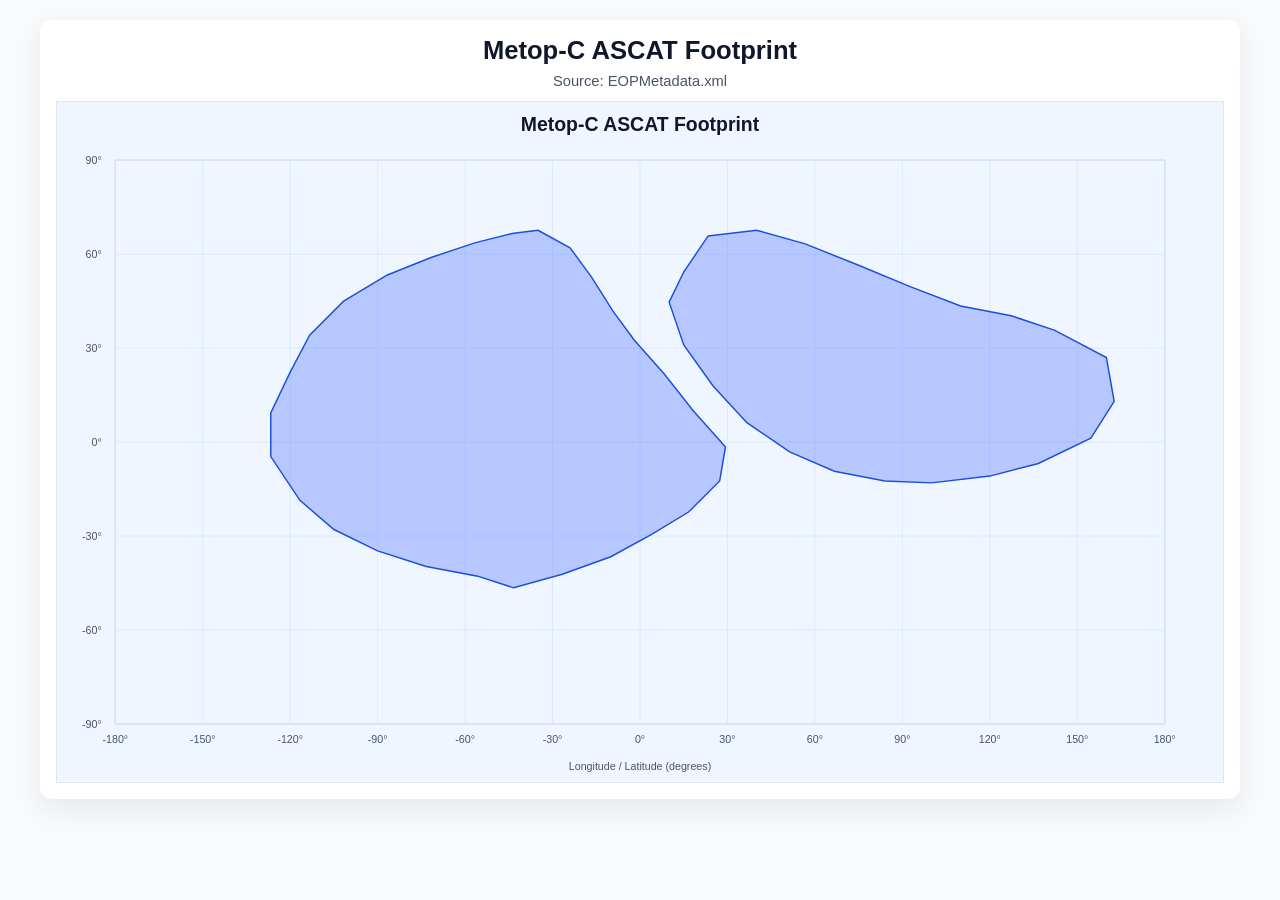
<file: ascat_map.html>
<!DOCTYPE html>
<html lang="en">
  <head>
    <meta charset="UTF-8" />
    <meta name="viewport" content="width=device-width, initial-scale=1.0" />
    <title>Metop-C ASCAT Footprint</title>
    <style>
      :root {
        --bg: #f8fafc;
        --panel: #ffffff;
        --grid: #dbeafe;
        --land: #e5e7eb;
        --ocean: #eff6ff;
        --outline: #1d4ed8;
        --fill: rgba(79, 111, 255, 0.35);
        --text: #0f172a;
        --muted: #475569;
      }
      * { box-sizing: border-box; }
      body {
        margin: 0;
        font-family: Arial, Helvetica, sans-serif;
        background: var(--bg);
        color: var(--text);
      }
      .wrap {
        max-width: 1200px;
        margin: 20px auto;
        padding: 16px;
        background: var(--panel);
        border-radius: 12px;
        box-shadow: 0 10px 30px rgba(15, 23, 42, 0.08);
      }
      h1 {
        margin: 0 0 8px;
        font-size: 1.6rem;
        text-align: center;
      }
      .meta {
        text-align: center;
        font-size: 0.92rem;
        color: var(--muted);
        margin-bottom: 12px;
      }
      .note {
        font-size: 12px;
        fill: #b45309;
        font-weight: 600;
      }
      svg {
        width: 100%;
        height: auto;
        display: block;
        border: 1px solid #dfe7f3;
        background: var(--ocean);
      }
      .label {
        font-size: 11px;
        fill: var(--muted);
      }
      .title {
        font-size: 20px;
        font-weight: 600;
        fill: var(--text);
      }
      .tick {
        stroke: var(--grid);
        stroke-width: 1;
      }
      .swath {
        fill: var(--fill);
        stroke: var(--outline);
        stroke-width: 1.5;
      }
    </style>
  </head>
  <body>
    <div class="wrap">
      <h1>Metop-C ASCAT Footprint</h1>
      <div class="meta">Source: EOPMetadata.xml</div>
      <svg id="map" viewBox="0 0 1200 700" aria-label="ASCAT footprint map"></svg>
    </div>

    <script>
      const svg = document.getElementById('map');
      const width = 1200;
      const height = 700;
      const pad = 60;

      function project(lon, lat) {
        const x = pad + ((lon + 180) / 360) * (width - 2 * pad);
        const y = height - pad - ((lat + 90) / 180) * (height - 2 * pad);
        return [x, y];
      }

      function addText(x, y, text, cls = '', anchor = 'middle') {
        const t = document.createElementNS('http://www.w3.org/2000/svg', 'text');
        t.setAttribute('x', x);
        t.setAttribute('y', y);
        t.setAttribute('text-anchor', anchor);
        t.setAttribute('class', cls || 'label');
        t.textContent = text;
        svg.appendChild(t);
      }

      function addLine(x1, y1, x2, y2, cls = 'tick') {
        const line = document.createElementNS('http://www.w3.org/2000/svg', 'line');
        line.setAttribute('x1', x1);
        line.setAttribute('y1', y1);
        line.setAttribute('x2', x2);
        line.setAttribute('y2', y2);
        line.setAttribute('class', cls);
        svg.appendChild(line);
      }

      function makePolygon(points) {
        const polygon = document.createElementNS('http://www.w3.org/2000/svg', 'polygon');
        const d = points.map(([x, y]) => `${x.toFixed(2)},${y.toFixed(2)}`).join(' ');
        polygon.setAttribute('points', d);
        polygon.setAttribute('class', 'swath');
        svg.appendChild(polygon);
      }

      function renderGrid() {
        for (let lon = -180; lon <= 180; lon += 30) {
          const [x] = project(lon, -90);
          addLine(x, pad, x, height - pad, 'tick');
          addText(x, height - pad + 20, `${lon}°`, 'label', 'middle');
        }
        for (let lat = -90; lat <= 90; lat += 30) {
          const [, y] = project(0, lat);
          addLine(pad, y, width - pad, y, 'tick');
          addText(pad - 14, y + 4, `${lat}°`, 'label', 'end');
        }
      }

      function renderWorld() {
        const ocean = document.createElementNS('http://www.w3.org/2000/svg', 'rect');
        ocean.setAttribute('x', pad);
        ocean.setAttribute('y', pad);
        ocean.setAttribute('width', width - pad * 2);
        ocean.setAttribute('height', height - pad * 2);
        ocean.setAttribute('fill', '#eff6ff');
        ocean.setAttribute('stroke', '#cbd5e1');
        ocean.setAttribute('stroke-width', '1.5');
        svg.appendChild(ocean);
      }

      function renderFootprints() {
        const polygons = [
          [
            [495, 132], [528, 150], [550, 180], [572, 215], [594, 245], [625, 280], [655, 318], [688, 355],
            [682, 390], [650, 422], [612, 445], [570, 468], [520, 486], [470, 500], [433, 488], [380, 478],
            [330, 462], [285, 440], [250, 410], [220, 365], [220, 320], [240, 278], [260, 240], [295, 205],
            [340, 178], [385, 160], [430, 145], [470, 135], [495, 132]
          ],
          [
            [670, 138], [720, 132], [770, 146], [825, 168], [878, 190], [930, 210], [982, 220], [1027, 235],
            [1080, 263], [1088, 308], [1064, 346], [1010, 372], [960, 385], [900, 392], [852, 390], [800, 380],
            [754, 360], [710, 330], [675, 292], [645, 250], [630, 206], [645, 175], [670, 138]
          ]
        ];

        polygons.forEach((polygon) => makePolygon(polygon));
      }

      const title = document.createElementNS('http://www.w3.org/2000/svg', 'text');
      title.setAttribute('x', width / 2);
      title.setAttribute('y', 30);
      title.setAttribute('text-anchor', 'middle');
      title.setAttribute('class', 'title');
      title.textContent = 'Metop-C ASCAT Footprint';
      svg.appendChild(title);

      const subtitle = document.createElementNS('http://www.w3.org/2000/svg', 'text');
      subtitle.setAttribute('x', width / 2);
      subtitle.setAttribute('y', height - 12);
      subtitle.setAttribute('text-anchor', 'middle');
      subtitle.setAttribute('class', 'label');
      subtitle.textContent = 'Longitude / Latitude (degrees)';
      svg.appendChild(subtitle);

      const note = document.createElementNS('http://www.w3.org/2000/svg', 'text');
      note.setAttribute('x', 76);
      note.setAttribute('y', 86);
      note.setAttribute('class', 'note');
      note.textContent = 'Wind vectors not present in the attached dataset; this product contains the footprint metadata only.';
      svg.appendChild(note);

      renderWorld();
      renderGrid();
      renderFootprints();
    </script>
  </body>
</html>
</file>
